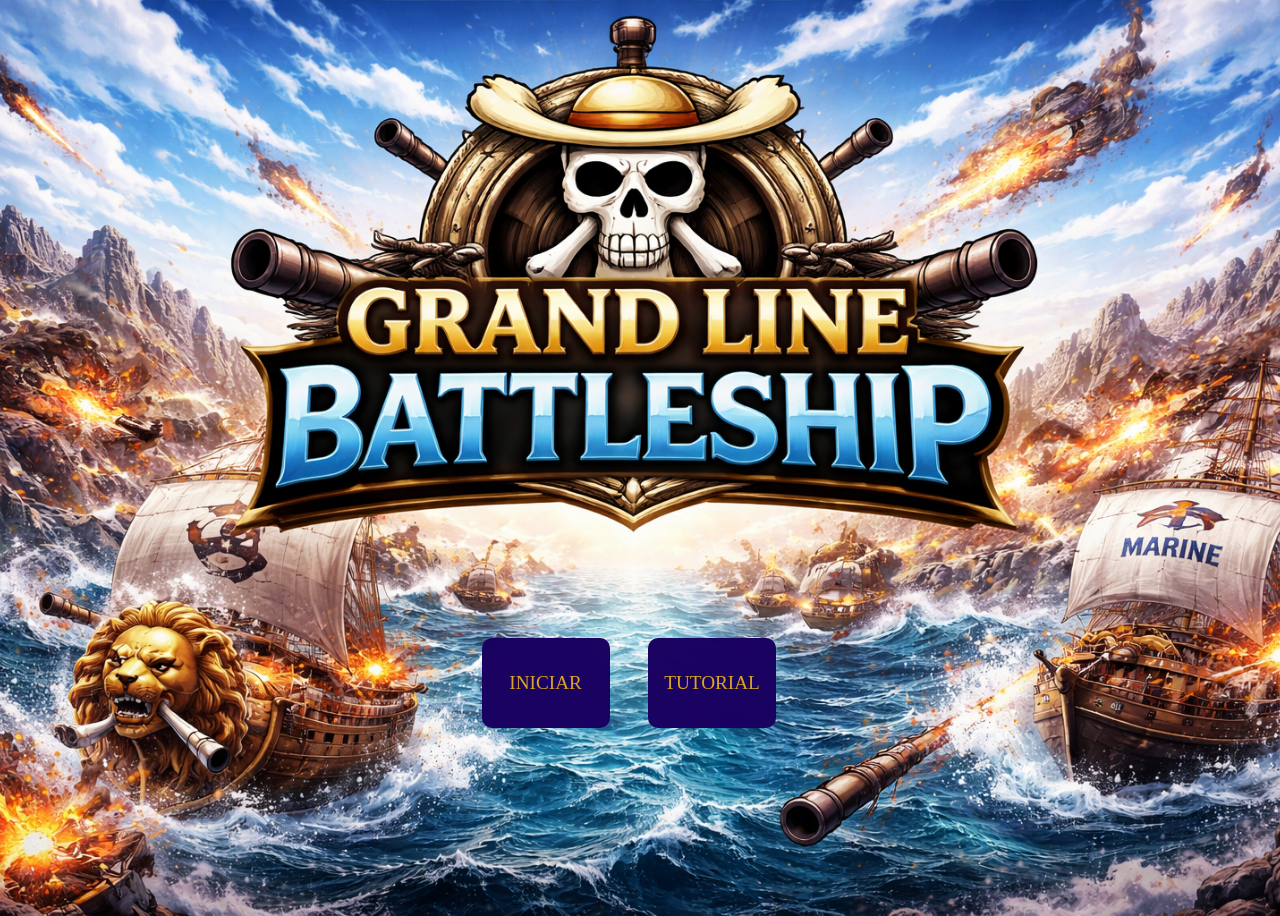
<file: index.html>
<!DOCTYPE html>
<html lang="en">
<head>
    <meta charset="UTF-8">
    <meta name="viewport" content="width=device-width, initial-scale=1.0">
    <link rel="stylesheet" href="style.css">
    <title>Inicio</title>
</head>
<body>
        <div>
            <a href="jogo.html">INICIAR</a>
        </div>

        <div>
            <a href="tutorial.html">TUTORIAL</a>
        </div>
</body>
</html>
</file>
<file: style.css>
body{
    background-image: url(logo2.0.png);
    background-repeat: no-repeat;
    background-size: cover;            
    background-position: center;
    width: 100vw;  
    height: 100vh;
    display:flex;
    justify-content: center;
    align-items: center;
    

    & div{
        background: rgba(26, 0, 97, 0.988); 
        backdrop-filter: blur(30px);
        -webkit-backdrop-filter: blur(10px);
        width: 10vw;
        height: 10vh;
        border-radius: 10px;
        display: flex;
        align-items: center;
        justify-content: center;
        margin-top: 50vh;
        margin-right: 3vw;

        & a{
            font-size: larger;
            color: goldenrod;
            text-decoration: none;

        }
    }

            & div:hover{
            background: rgba(31, 0, 118, 0.988); 
            backdrop-filter: blur(30px);
            -webkit-backdrop-filter: blur(10px);
            width: 10.2vw;
            height: 10.2vh;
            border-radius: 10px;
            display: flex;
            align-items: center;
            justify-content: center;
            margin-top: 50vh;
            margin-right: 3vw;
            box-shadow: 0 0 15px 5px goldenrod;

        }
}
</file>
